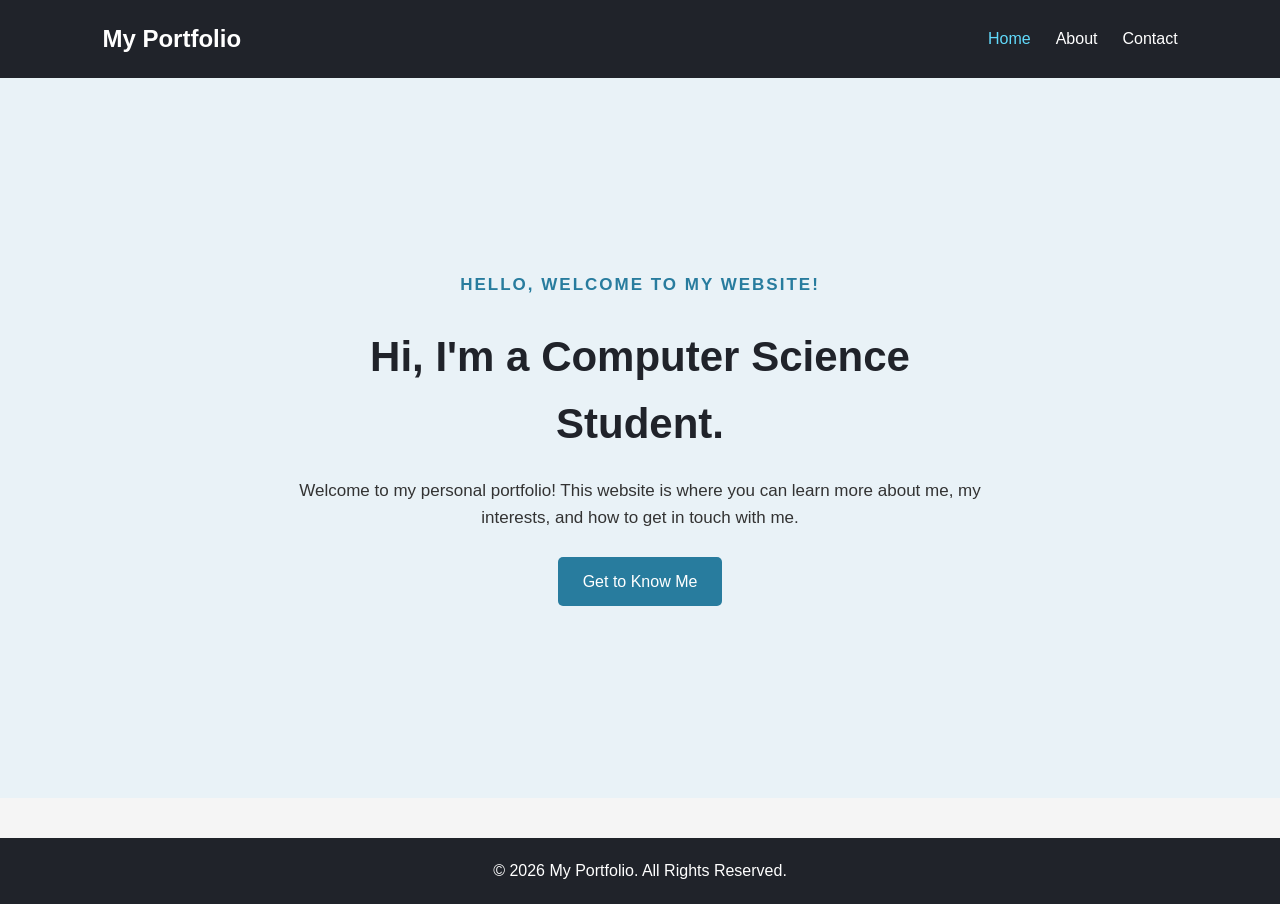
<file: index.html>
<!DOCTYPE html>
<html lang="en">
<head>
    <meta charset="UTF-8">
    <meta name="viewport" content="width=device-width, initial-scale=1.0">
    <title>Home | My Portfolio</title>
    <link rel="stylesheet" href="style.css">
</head>
<body>

    <nav>
        <h2 class="logo">My Portfolio</h2>
        <ul>
            <li><a href="index.html" class="active">Home</a></li>
            <li><a href="about.html">About</a></li>
            <li><a href="contact.html">Contact</a></li>
        </ul>
    </nav>

    <section class="hero">
        <div class="hero-content">
            <p class="greeting">HELLO, WELCOME TO MY WEBSITE!</p>
            <h1>Hi, I'm a Computer Science Student.</h1>
            <p>
                Welcome to my personal portfolio! This website is
                where you can learn more about me, my interests,
                and how to get in touch with me.
            </p>
            <a href="about.html" class="button">Get to Know Me</a>
        </div>
    </section>

    <footer>
        <p>&copy; 2026 My Portfolio. All Rights Reserved.</p>
    </footer>

</body>
</html>
</file>
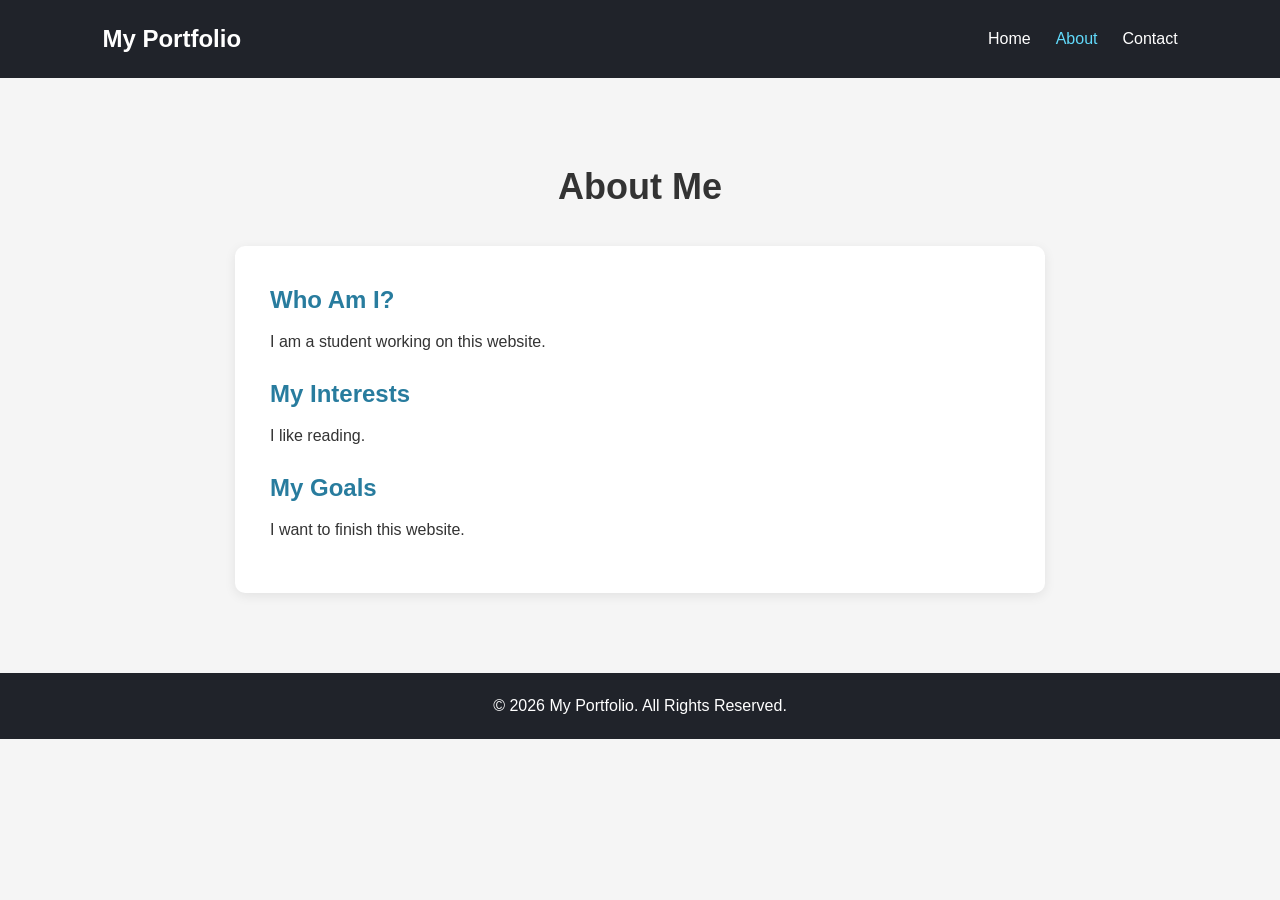
<file: about.html>
<!DOCTYPE html>
<html lang="en">
<head>
    <meta charset="UTF-8">
    <meta name="viewport" content="width=device-width, initial-scale=1.0">
    <title>About | My Portfolio</title>
    <link rel="stylesheet" href="style.css">
</head>
<body>

    <nav>
        <h2 class="logo">My Portfolio</h2>
        <ul>
            <li><a href="index.html">Home</a></li>
            <li><a href="about.html" class="active">About</a></li>
            <li><a href="contact.html">Contact</a></li>
        </ul>
    </nav>

    <section class="page-content">
        <h1>About Me</h1>

        <div class="content-card">
            <h2>Who Am I?</h2>
            <p>
                I am a student working on this website.

            <h2>My Interests</h2>
            <p>
                I like reading.
            </p>

            <h2>My Goals</h2>
            <p>
                I want to finish this website.
        </div>
    </section>

    <footer>
        <p>&copy; 2026 My Portfolio. All Rights Reserved.</p>
    </footer>

</body>
</html>
</file>
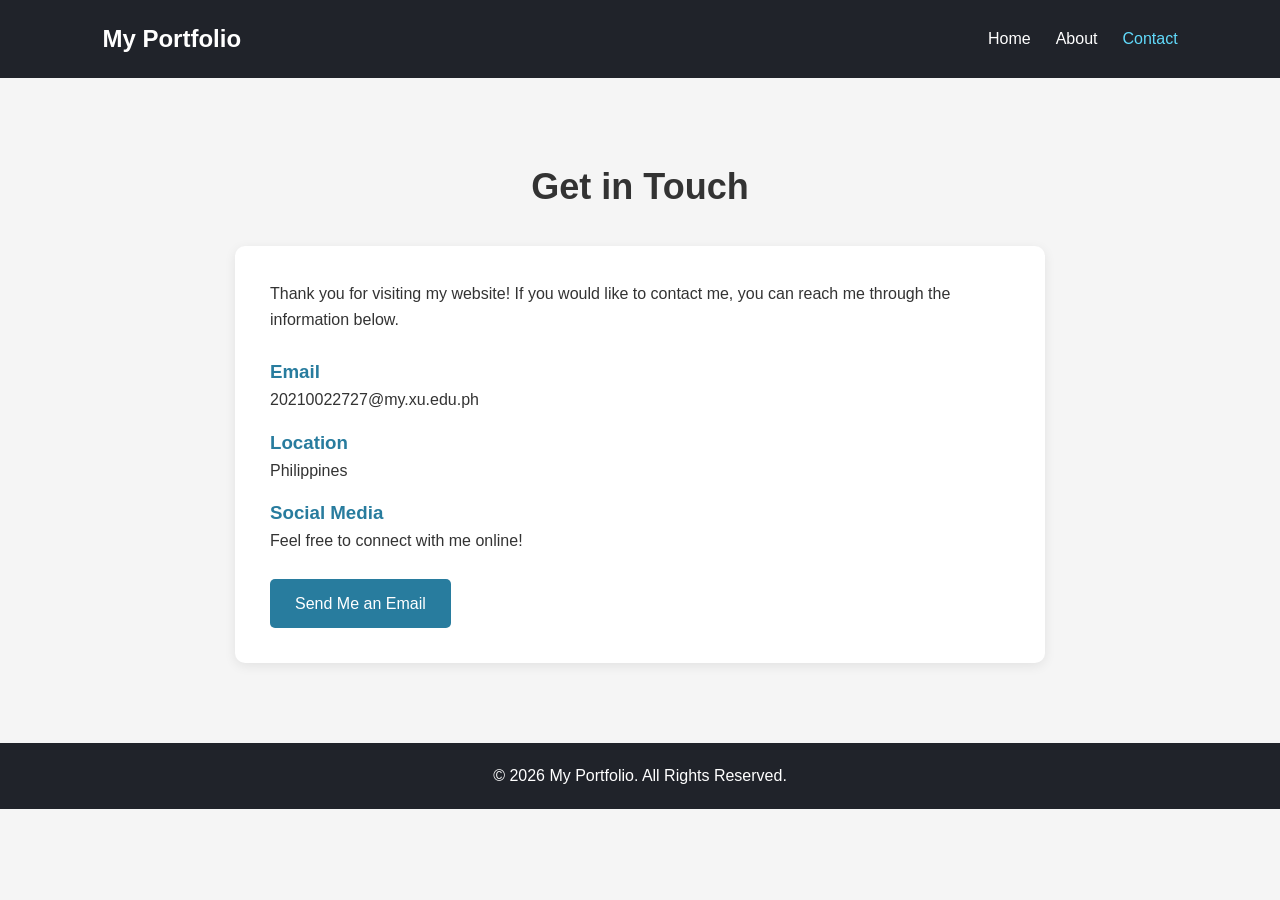
<file: contact.html>
<!DOCTYPE html>
<html lang="en">
<head>
    <meta charset="UTF-8">
    <meta name="viewport" content="width=device-width, initial-scale=1.0">
    <title>Contact | My Portfolio</title>
    <link rel="stylesheet" href="style.css">
</head>
<body>

    <nav>
        <h2 class="logo">My Portfolio</h2>
        <ul>
            <li><a href="index.html">Home</a></li>
            <li><a href="about.html">About</a></li>
            <li><a href="contact.html" class="active">Contact</a></li>
        </ul>
    </nav>

    <section class="page-content">
        <h1>Get in Touch</h1>

        <div class="content-card contact-card">
            <p>
                Thank you for visiting my website!
                If you would like to contact me, you can
                reach me through the information below.
            </p>

            <div class="contact-info">
                <h3>Email</h3>
                <p>20210022727@my.xu.edu.ph</p>

                <h3>Location</h3>
                <p>Philippines</p>

                <h3>Social Media</h3>
                <p>Feel free to connect with me online!</p>
            </div>

            <a href="mailto:20210022727@my.xu.edu.ph" class="button">
                Send Me an Email
            </a>
        </div>
    </section>

    <footer>
        <p>&copy; 2026 My Portfolio. All Rights Reserved.</p>
    </footer>

</body>
</html>
</file>
<file: style.css>
* {
    margin: 0;
    padding: 0;
    box-sizing: border-box;
}

body {
    font-family: Arial, sans-serif;
    background-color: #f5f5f5;
    color: #333;
    line-height: 1.6;
}


nav {
    background-color: #20232a;
    color: white;
    padding: 20px 8%;
    display: flex;
    justify-content: space-between;
    align-items: center;
}

.logo {
    font-size: 24px;
}

nav ul {
    display: flex;
    list-style: none;
    gap: 25px;
}

nav a {
    color: white;
    text-decoration: none;
    transition: 0.3s;
}

nav a:hover,
nav a.active {
    color: #61dafb;
}


.hero {
    min-height: 80vh;
    display: flex;
    align-items: center;
    justify-content: center;
    text-align: center;
    padding: 50px 20px;
    background-color: #e9f2f7;
}

.hero-content {
    max-width: 700px;
}

.greeting {
    color: #287c9e;
    font-weight: bold;
    letter-spacing: 2px;
    margin-bottom: 15px;
}

.hero h1 {
    font-size: 42px;
    margin-bottom: 20px;
    color: #20232a;
}

.hero p {
    margin-bottom: 25px;
    font-size: 17px;
}

/* Buttons */
.button {
    display: inline-block;
    background-color: #287c9e;
    color: white;
    padding: 12px 25px;
    border-radius: 5px;
    text-decoration: none;
    transition: 0.3s;
}

.button:hover {
    background-color: #1b5d78;
}

/* About and Contact Pages */
.page-content {
    max-width: 850px;
    margin: 60px auto;
    padding: 20px;
}

.page-content h1 {
    text-align: center;
    font-size: 36px;
    margin-bottom: 30px;
}

.content-card {
    background-color: white;
    padding: 35px;
    border-radius: 10px;
    box-shadow: 0 3px 12px rgba(0, 0, 0, 0.08);
}

.content-card h2 {
    color: #287c9e;
    margin-top: 20px;
    margin-bottom: 10px;
}

.content-card h2:first-child {
    margin-top: 0;
}

.content-card p {
    margin-bottom: 15px;
}


.contact-info {
    margin: 25px 0;
}

.contact-info h3 {
    color: #287c9e;
    margin-top: 15px;
}


footer {
    background-color: #20232a;
    color: white;
    text-align: center;
    padding: 20px;
    margin-top: 40px;
}

/* Responsive Design */
@media (max-width: 600px) {
    nav {
        flex-direction: column;
        gap: 15px;
    }

    nav ul {
        gap: 15px;
    }

    .hero h1 {
        font-size: 30px;
    }

    .content-card {
        padding: 20px;
    }
}
</file>
